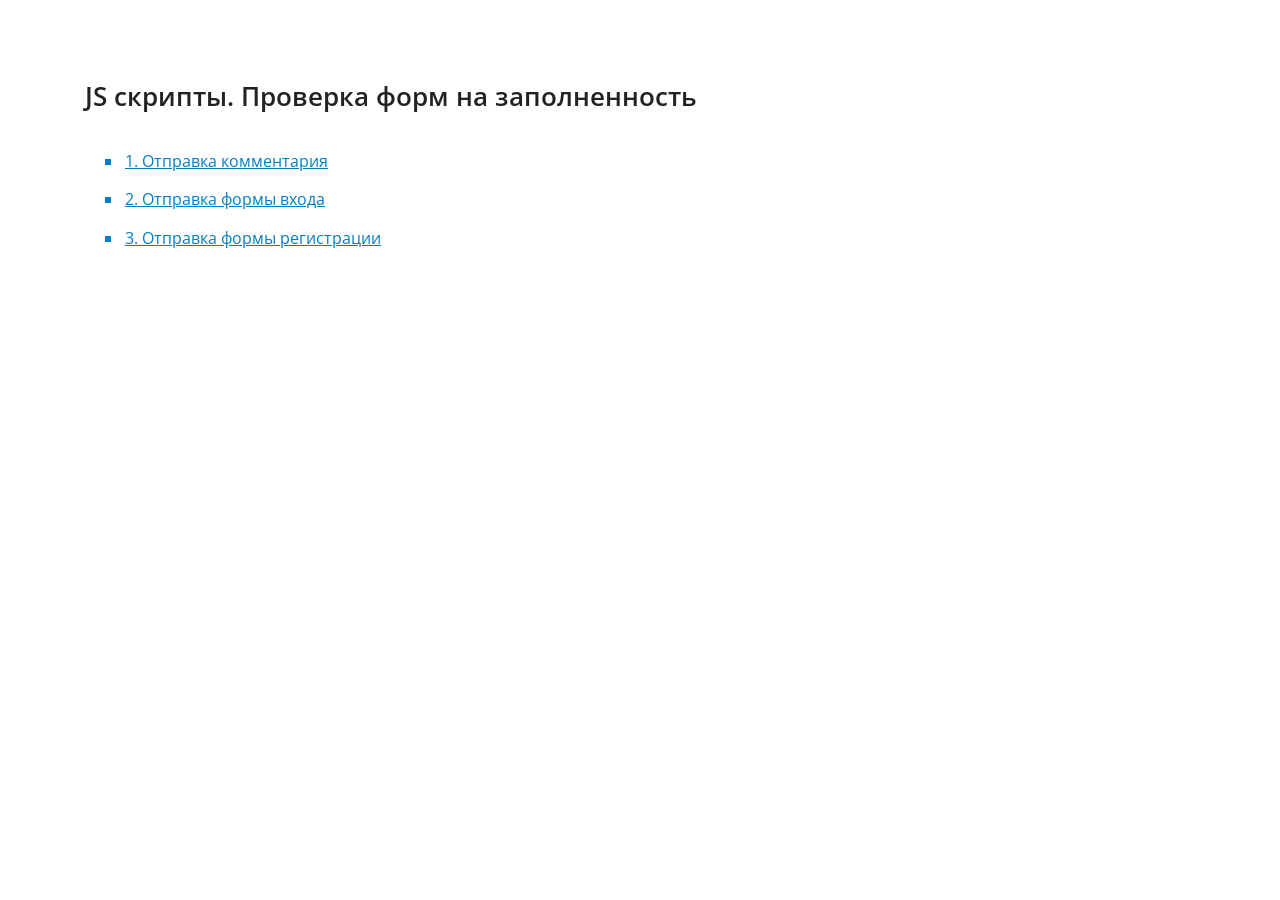
<file: index.html>
<!DOCTYPE html>
<html lang="ru">

<head>
	<meta charset="UTF-8" />
	<title>Главная страница</title>
	<link rel="stylesheet" href="libs/normalize-css/normalize.css" />
	<link rel="stylesheet" href="libs/bootstrap-4-grid/grid.min.css" />
	<link rel="stylesheet" href="css/main.css" />
	<link href="https://fonts.googleapis.com/css?family=Open+Sans:400,600,700,800&amp;subset=cyrillic-ext" rel="stylesheet">
</head>

<body class="index-page">
	<div class="container user-content section-page">
		<div class="title-2 mb-35">JS cкрипты. Проверка форм на заполненность</div>
		<ul>
			<li>
				<a href="comment.html">1. Отправка комментария</a>
			</li>
			<li>
				<a href="login.html">2. Отправка формы входа</a>
			</li>
			<li>
				<a href="registration.html">3. Отправка формы регистрации</a>
			</li>
		</ul>
	</div>

</body>
</html>
</file>
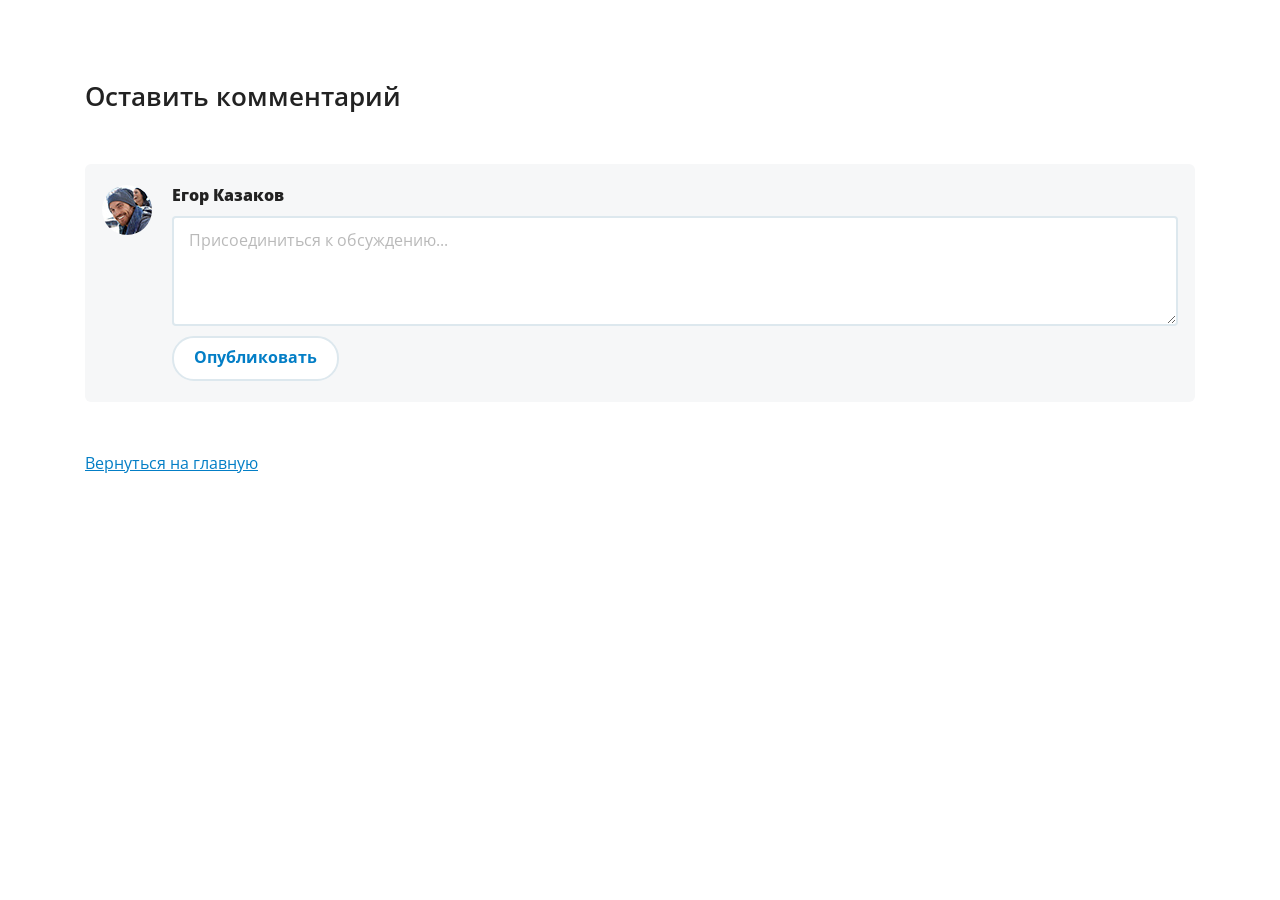
<file: comment.html>
<!DOCTYPE html>
<html lang="ru">

<head>
	<meta charset="UTF-8" />
	<title>Оставить комментарий</title>
	<link rel="stylesheet" href="libs/normalize-css/normalize.css" />
	<link rel="stylesheet" href="libs/bootstrap-4-grid/grid.min.css" />
	<link rel="stylesheet" href="css/main.css" />
	<link rel="stylesheet" href="css/custom.css" />
	<link href="https://fonts.googleapis.com/css?family=Open+Sans:400,600,700,800&amp;subset=cyrillic-ext" rel="stylesheet">
</head>

<body class="index-page">
	<div class="container user-content section-page">
		<div class="title-2 mb-50">Оставить комментарий</div>

		<form id="comment-form" action="success.html" method="post" >
			<div class="comment-add-block mb-45">
				<div class="comment-add-block__left">
					<div class="avatar avatar--small">
						<img src="img/avatars/avatar.jpg" alt="avatar" />
					</div>
				</div>
				<div class="comment-add-block__right">
					<h6 class="comment-add-block__right-title">Егор Казаков</h6>
					<div id="textError" class="notify notify--error">Комментарий не может быть пустым</div>
					<textarea class="textarea textarea--comment-add" name="add_comment" placeholder="Присоединиться к обсуждению..."></textarea>
					<button type="submit" class="button" href="#">Опубликовать</button>
				</div>
			</div>
		</form>
		
		<p>
			<a href="index.html">Вернуться на главную</a>
		</p>
	</div>

	<script src="libs/jquery/jquery.min.js"></script>
	<script src="js/check-comment.js"></script>

</body>
</html>
</file>
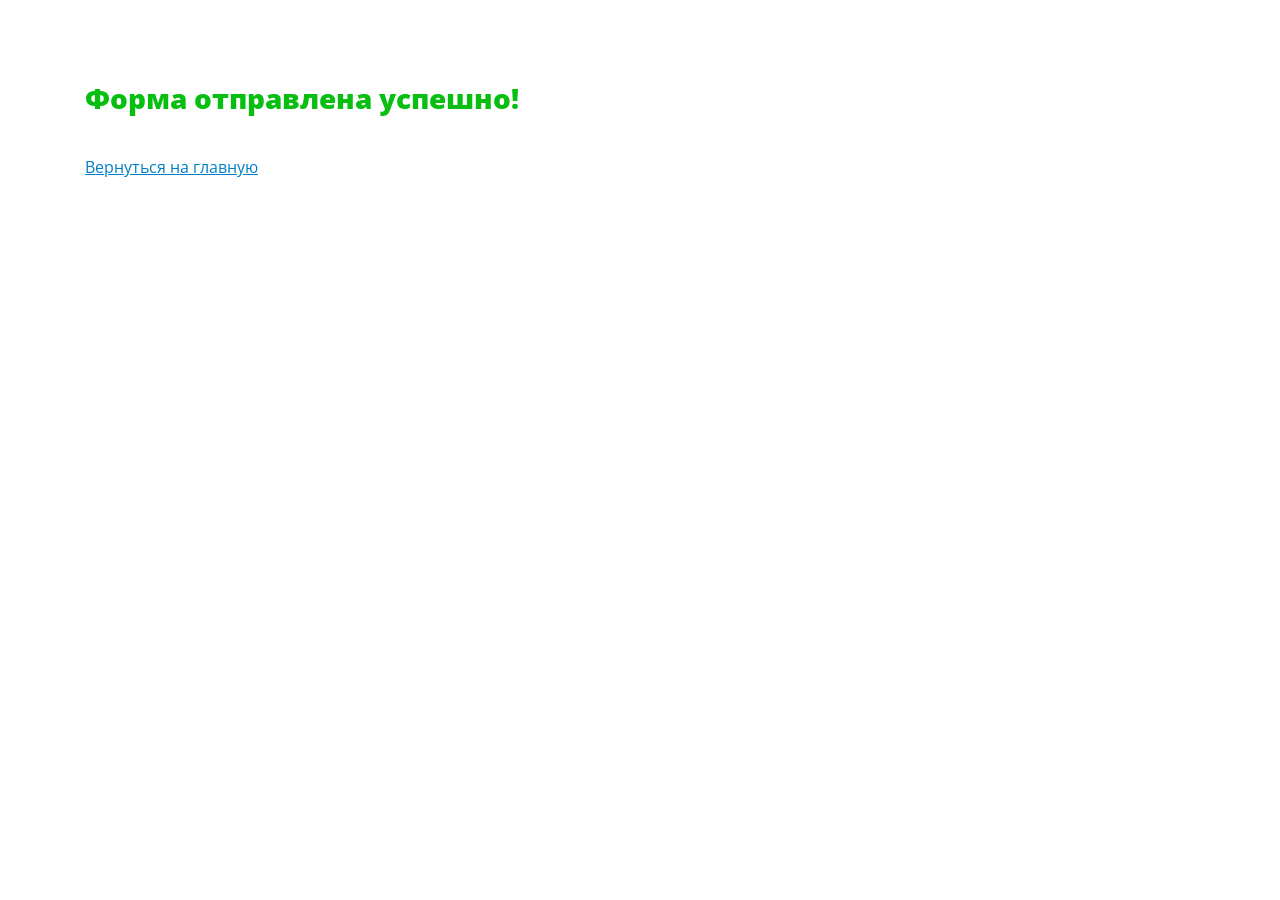
<file: success.html>
<!DOCTYPE html>
<html lang="ru">

<head>
	<meta charset="UTF-8" />
	<title>Успешно!</title>
	<link rel="stylesheet" href="libs/normalize-css/normalize.css" />
	<link rel="stylesheet" href="libs/bootstrap-4-grid/grid.min.css" />
	<link rel="stylesheet" href="css/main.css" />
	<link href="https://fonts.googleapis.com/css?family=Open+Sans:400,600,700,800&amp;subset=cyrillic-ext" rel="stylesheet">
</head>

<body class="index-page">
	<div class="container user-content section-page">
		<div class="title-1 mb-35 success">Форма отправлена успешно!</div>
		<p>
			<a href="index.html">Вернуться на главную</a>
		</p>
	</div>

</body>

</html>
</file>
<file: css/main.css>
* {
	-webkit-box-sizing: border-box;
	box-sizing: border-box;
}

html,
body {
	font-family: 'Open Sans', sans-serif;
	font-size: 16px;
	padding: 0;
	margin: 0;
	min-height: 100%;
	position: relative;
}



/* fix for top margin collapsing and vertical scroll prevent for body tag, when body height = 100% */

body::before {
	content: "";
	display: block;
	width: 1px;
	height: 0px;
	background-color: transparent;
}

input,
textarea {
	font-family: 'Open Sans', sans-serif;
	font-size: 16px;
	line-height: 1.5;
	resize: vertical;
}

h1,
h2,
h3,
h4,
h5,
h6 {
	margin: 0;
	font-weight: 400;
	line-height: 1.3;
}

img {
	display: block;
	max-width: 100%;
}

a {
	color: #037EC6;
}

code,
pre {
	background-color: #f5f5f5;
	border-radius: 6px;
	-moz-osx-font-smoothing: auto;
	-webkit-font-smoothing: auto;
	font-family: monospace;
	font-family: Consolas, Monaco, Lucida Console, monospace;
	font-size: 1rem;
}

pre {
	color: #666;
	line-height: 1.5;
	margin: 15px 0;
	overflow: auto;
	padding: 10px;
}

code {
	color: #666;
	font-weight: 400;
	padding: .3em .8em;
}

pre code {
	padding: 0;
}

blockquote {
	background: #f7f6f2;
	padding: 30px 80px;
	position: relative;
	width: 100%;
	margin: 2em auto;
	overflow: hidden;
	font-size: 18px;
	line-height: 1.5;
}

blockquote:before {
	content: '“';
	font-weight: 900;
	color: #c4c4c4;
	opacity: 0.2;
	font-size: 4em;
	line-height: 1em;
	position: absolute;
	top: 30px;
	left: 30px;
	z-index: 0;
}

blockquote p {
	margin-bottom: 0;
	font-size: 18px;
	line-height: 1.5;
	color: #2a2a2a;
	font-weight: 700;
	position: relative;
	z-index: 1;
}

.body--dashboard {
	padding-left: 330px;
	padding-right: 15px;
}

.container--left {
	margin-left: 0;
	margin-right: 0;
}

.section-ui {
	padding: 15px 0px;
}

.section-ui pre {
	margin-top: 0;
}

.section-page {
	margin-top: 80px;
	margin-bottom: 120px;
}

.hr-line {
	border-bottom: 1px solid #e9eff3;
}



/* Remove mobile support */

body {
	min-width: 1200px;
}



/* // Remove mobile support */

.container {
	width: 1140px;
	min-width: 1140px;
}



/***style for sticky-footer***/

.wrapper {
	display: -webkit-box;
	display: -ms-flexbox;
	display: flex;
	min-height: 100vh;
	-webkit-box-orient: vertical;
	-webkit-box-direction: normal;
	-ms-flex-direction: column;
	flex-direction: column;
}

.content {
	-webkit-box-flex: 1;
	-ms-flex: 1;
	flex: 1;
}

.transition {
	-webkit-transition: all 0.2s ease-in;
	-o-transition: all 0.2s ease-in;
	transition: all 0.2s ease-in;
}

.transition-shadow {
	-webkit-transition: box-shadow 0.2s ease-in;
	-o-transition: box-shadow 0.2s ease-in;
	-webkit-transition: -webkit-box-shadow 0.2s ease-in;
	transition: -webkit-box-shadow 0.2s ease-in;
	transition: box-shadow 0.2s ease-in;
	transition: box-shadow 0.2s ease-in, -webkit-box-shadow 0.2s ease-in;
}

@-webkit-keyframes pulse {
	from {
		-webkit-transform: scale3d(1, 1, 1);
		transform: scale3d(1, 1, 1);
	}
	50% {
		-webkit-transform: scale3d(1.5, 1.5, 1.5);
		transform: scale3d(1.5, 1.5, 1.5);
	}
	to {
		-webkit-transform: scale3d(1, 1, 1);
		transform: scale3d(1, 1, 1);
	}
}

@keyframes pulse {
	from {
		-webkit-transform: scale3d(1, 1, 1);
		transform: scale3d(1, 1, 1);
	}
	50% {
		-webkit-transform: scale3d(1.5, 1.5, 1.5);
		transform: scale3d(1.5, 1.5, 1.5);
	}
	to {
		-webkit-transform: scale3d(1, 1, 1);
		transform: scale3d(1, 1, 1);
	}
}

.animation-pulse {
	-webkit-animation-name: pulse;
	animation-name: pulse;
	-webkit-animation-duration: 1s;
	animation-duration: 1s;
	-webkit-animation-fill-mode: both;
	animation-fill-mode: both;
	-webkit-animation-iteration-count: infinite;
	animation-iteration-count: infinite;
}

.avatar {
	width: 205px;
	height: 205px;
	overflow: hidden;
	border-radius: 50%;
	-ms-flex-negative: 0;
	flex-shrink: 0;
}

.avatar img {
	max-width: 100%;
}

.avatar--small {
	width: 50px;
	height: 50px;
}

.badge,
a.badge {
	display: inline-block;
	border-radius: 30px;
	padding-top: 0.4em;
	padding-bottom: 0.6em;
	padding-left: 1.3em;
	padding-right: 1.3em;
	text-align: center;
	color: #fff !important;
	font-size: 13px;
	background-color: #a0cce5;
}

a.badge {
	text-decoration: none;
	-webkit-transition: all 1s;
	-o-transition: all 1s;
	transition: all 1s;
}

a.badge:hover,
a.badge:focus {
	opacity: 0.7;
	color: #037ec6 !important;
}

a.badge:active {
	opacity: 1;
}

.button {
	-webkit-transition: all 0.2s ease-in;
	-o-transition: all 0.2s ease-in;
	transition: all 0.2s ease-in;
	display: inline-block;
	line-height: 1;
	outline: none;
	border-width: 2px;
	border-color: #dde8ee;
	border-style: solid;
	border-radius: 22px;
	padding-bottom: 0.9em;
	padding-top: 0.7em;
	padding-left: 1.25em;
	padding-right: 1.25em;
	color: #037EC6;
	background-color: #FFF;
	cursor: pointer;
	text-decoration: none;
	font-weight: 700;
}

.button:hover,
.button:focus {
	border-color: #DDE8EE;
	background-color: #DDE8EE;
}

.button:active {
	border-color: #b4dff6;
	background-color: #b4dff6;
}

.button--icon-right svg {
	margin-left: 5px;
}

.button--icon-left svg {
	margin-right: 5px;
}

.button--edit {
	border-color: #FFBA00;
	color: #FFF;
	background-color: #FFBA00;
}

.button--edit:hover,
.button--edit:focus {
	border-color: #FFCF3E;
	background-color: #FFCF3E;
}

.button--edit:active {
	border-color: #F29A00;
	background-color: #F29A00;
}

.button--remove {
	border-color: #b51919;
	color: #FFF;
	background-color: #b51919;
}

.button--remove:hover,
.button--remove:focus {
	border-color: #e70c0c;
	background-color: #e70c0c;
}

.button--remove:active {
	border-color: #990101;
	background-color: #990101;
}

.button--save {
	border-color: #037ec6;
	color: #FFF;
	background-color: #037ec6;
}

.button--save:hover,
.button--save:focus {
	border-color: #0094eb;
	background-color: #0094eb;
}

.button--save:active {
	border-color: #0069a7;
	background-color: #0069a7;
}

.button--enter {
	-webkit-transition: all 0.2s ease-in;
	-o-transition: all 0.2s ease-in;
	transition: all 0.2s ease-in;
	border-color: #fff;
	color: #037ec6;
	background-color: #fff;
	-webkit-box-shadow: 0px 6px 16px 1px rgba(0, 0, 0, 0.55);
	box-shadow: 0px 6px 16px 1px rgba(0, 0, 0, 0.55);
}

.button--enter:hover,
.button--enter:focus {
	border-color: #037ec6;
	background-color: #037ec6;
	color: #fff;
}

.button--enter:active {
	border-color: #006ba9;
	background-color: #006ba9;
	color: #fff;
}

.button--profile {
	border: none;
	color: #FFF;
	background-color: rgba(34, 34, 34, 0.25);
	background: rgba(34, 34, 34, 0.25);
	padding-bottom: 0.5em;
	padding-top: 0.5em;
	height: 26px;
	font-weight: 400;
	font-size: 13px;
}

.button--profile:hover,
.button--profile:focus {
	background-color: rgba(34, 34, 34, 0.34);
}

.button--profile:active {
	background-color: rgba(34, 34, 34, 0.6);
}

.button--small {
	padding-bottom: 0.8em;
	padding-top: 0.45em;
	font-size: 14px;
}

.button--editsmall {
	padding-bottom: 0.8em;
	padding-top: 0.45em;
	font-size: 14px;
	border-color: #FFBA00;
	color: #FFF;
	background-color: #FFBA00;
	height: 2.25em;
	padding-top: 0.4em;
}

.button--editsmall:hover,
.button--editsmall:focus {
	border-color: #FFCF3E;
	background-color: #FFCF3E;
}

.button--editsmall:active {
	border-color: #F29A00;
	background-color: #F29A00;
}

.button--savesmall {
	padding-bottom: 0.8em;
	padding-top: 0.45em;
	font-size: 14px;
	border-color: #037ec6;
	color: #FFF;
	background-color: #037ec6;
	height: 2.25em;
	padding-top: 0.4em;
}

.button--savesmall:hover,
.button--savesmall:focus {
	border-color: #0094eb;
	background-color: #0094eb;
}

.button--savesmall:active {
	border-color: #0069a7;
	background-color: #0069a7;
}

.button--removesmall {
	padding-bottom: 0.8em;
	padding-top: 0.45em;
	font-size: 14px;
	border-color: #b51919;
	color: #FFF;
	background-color: #b51919;
	height: 2.25em;
	padding-top: 0.4em;
}

.button--removesmall:hover,
.button--removesmall:focus {
	border-color: #e70c0c;
	background-color: #e70c0c;
}

.button--removesmall:active {
	border-color: #990101;
	background-color: #990101;
}

.card {
	border: none;
	border-radius: 4px;
	background-color: #fff;
	-webkit-box-shadow: 0px 10px 40px 0px rgba(99, 117, 138, 0.3);
	box-shadow: 0px 10px 40px 0px rgba(99, 117, 138, 0.3);
	padding: 20px;
	display: -webkit-box;
	display: -ms-flexbox;
	display: flex;
	-webkit-box-orient: vertical;
	-webkit-box-direction: normal;
	-ms-flex-direction: column;
	flex-direction: column;
}

.card>.title-1,
.card>.title-2,
.card>.title-3,
.card>.title-4,
.card>.title-5,
.card>.title-6 {
	margin-top: 0;
}

.card__img {
	width: 100%;
	margin-bottom: 15px;
	overflow: hidden;
}

.card__title {
	font-size: 22px;
	line-height: 28px;
	font-weight: 600;
}

.card--post {
	width: 100%;
	height: 308px;
}

.card--portfolio {
	padding: 0;
	padding-bottom: 20px;
	width: 100%;
	height: 315px;
}

.card__desc {
	display: -webkit-box;
	display: -ms-flexbox;
	display: flex;
	-webkit-box-orient: vertical;
	-webkit-box-direction: normal;
	-ms-flex-direction: column;
	flex-direction: column;
	-webkit-box-pack: justify;
	-ms-flex-pack: justify;
	justify-content: space-between;
	-webkit-box-align: start;
	-ms-flex-align: start;
	align-items: flex-start;
	-webkit-box-flex: 1;
	-ms-flex: 1;
	flex: 1;
}

.card-wrapper-fixed-size {
	width: 360px;
}

.comment-register {
	background-color: #f6f7f8;
	padding: 50px 0;
	display: -webkit-box;
	display: -ms-flexbox;
	display: flex;
	-webkit-box-pack: center;
	-ms-flex-pack: center;
	justify-content: center;
	-webkit-box-align: center;
	-ms-flex-align: center;
	align-items: center;
}

.comment-register p {
	font-size: 20px;
	letter-spacing: 0.4px;
	line-height: 34px;
	color: #383737;
	margin: 0;
	text-align: center;
}

.comment-add-block {
	padding: 21px 17px;
	width: 100%;
	display: -webkit-box;
	display: -ms-flexbox;
	display: flex;
	background-color: #f6f7f8;
	-webkit-box-align: start;
	-ms-flex-align: start;
	align-items: flex-start;
	border-radius: 6px;
}

.comment-add-block__left {
	margin-right: 20px;
}

.comment-add-block__right {
	width: 100%;
}



/*********блок 2 комментария* *********/

.comments-title {
	font-size: 26px;
	font-weight: 600;
}

.comments-item {
	padding-top: 19px;
	padding-bottom: 21px;
	padding-left: 19px;
	padding-right: 19px;
	background-color: rgba(238, 240, 242, 0.5);
	display: -webkit-box;
	display: -ms-flexbox;
	display: flex;
	-webkit-box-align: center;
	-ms-flex-align: center;
	align-items: center;
	border-radius: 6px;
	margin-bottom: 12px;
}

.avatar-block {
	margin-right: 19px;
}

.comment-item__top {
	display: -webkit-box;
	display: -ms-flexbox;
	display: flex;
	-webkit-box-align: center;
	-ms-flex-align: center;
	align-items: center;
	margin-bottom: 12px;
}

.user-name {
	margin-right: 20px;
	color: #383737;
	font-weight: 700;
}

.user-name-href {
	margin-right: 20px;
	color: #037ec6;
	text-decoration: none;
}

.comment-item__date span {
	margin-right: 10px;
	color: #8e9ba2;
}

.form-group {
	line-height: 24px;
	font-size: 16px;
	margin-top: 30px;
	width: 100%;
	margin-bottom: 30px;
}

.project-links .form-group {
	margin-top: 0;
}

.label {
	font-weight: 700;
}

.input {
	height: 42px;
	width: 100%;
	display: block;
	margin-top: 10px;
	padding: 15px 10px 15px 10px;
	border: 1px solid #B1BFC7;
	border-radius: 4px;
	outline: none;
	-webkit-transition: border 0.4s ease-in-out, -webkit-box-shadow 0.4s ease-in-out;
	transition: border 0.4s ease-in-out, -webkit-box-shadow 0.4s ease-in-out;
	-o-transition: border 0.4s ease-in-out, box-shadow 0.4s ease-in-out;
	transition: border 0.4s ease-in-out, box-shadow 0.4s ease-in-out;
	transition: border 0.4s ease-in-out, box-shadow 0.4s ease-in-out, -webkit-box-shadow 0.4s ease-in-out;
}

.input:active,
.input:hover,
.input:focus {
	border: 1px solid #999999;
	-webkit-box-shadow: 0 0 0 4px rgba(226, 233, 240, 0.8);
	box-shadow: 0 0 0 4px rgba(226, 233, 240, 0.8);
}

.active-input {
	border: 1px solid #999999;
	-webkit-box-shadow: 0 0 0 4px rgba(226, 233, 240, 0.8);
	box-shadow: 0 0 0 4px rgba(226, 233, 240, 0.8);
}

.textarea {
	margin-top: 10px;
	width: 100%;
	font-size: 16px;
	line-height: 24px;
	border-radius: 4px;
	border: 1px solid #B1BFC7;
	padding: 10px 15px 30px 15px;
	display: block;
	min-height: 110px;
	outline: none;
	-webkit-transition: border 0.4s ease-in-out, -webkit-box-shadow 0.4s ease-in-out;
	transition: border 0.4s ease-in-out, -webkit-box-shadow 0.4s ease-in-out;
	-o-transition: border 0.4s ease-in-out, box-shadow 0.4s ease-in-out;
	transition: border 0.4s ease-in-out, box-shadow 0.4s ease-in-out;
	transition: border 0.4s ease-in-out, box-shadow 0.4s ease-in-out, -webkit-box-shadow 0.4s ease-in-out;
}

.textarea:active,
.textarea:hover,
.textarea:focus {
	border: 1px solid #999999;
	-webkit-box-shadow: 0 0 0 4px rgba(226, 233, 240, 0.8);
	box-shadow: 0 0 0 4px rgba(226, 233, 240, 0.8);
}

.textarea.textarea--comment-add {
	border: 2px solid #dde8ee;
	margin-bottom: 10px;
}

.textarea.textarea--comment-add::-webkit-input-placeholder {
	opacity: .5;
}

.textarea.textarea--comment-add:-ms-input-placeholder {
	opacity: .5;
}

.textarea.textarea--comment-add::-ms-input-placeholder {
	opacity: .5;
}

.textarea.textarea--comment-add::placeholder {
	opacity: .5;
}

.textarea.textarea--comment-add:active,
.textarea.textarea--comment-add:hover,
.textarea.textarea--comment-add:focus {
	border: 2px solid #bbd1dd !important;
	-webkit-box-shadow: none!important;
	box-shadow: none!important;
}

.form-checkbox {
	display: inline-block;
	margin-right: 5px;
}

.label-checkbox {
	display: block;
	position: relative;
	padding-left: 30px;
	font-size: 16px;
	cursor: pointer;
}

.label-checkbox input {
	position: absolute;
	opacity: 0;
}

.label-checkbox input:checked~.checkmark:after {
	display: block;
}

.checkmark {
	position: absolute;
	top: 0;
	left: 0;
	height: 20px;
	width: 20px;
	background-color: #1e6791;
	border-radius: 4px;
}

.checkmark:after {
	content: " ";
	position: absolute;
	display: none;
}

.label-checkbox .checkmark:after {
	left: 5px;
	top: 3px;
	content: '\2714';
	color: #fff;
	font-size: 13px;
	font-weight: 700;
}

.inputfile {
	width: 0.1px;
	height: 0.1px;
	opacity: 0;
	overflow: hidden;
	position: absolute;
	z-index: -1;
	outline: 0;
	outline-offset: 0;
}

.inputfile+label {
	display: inline-block;
	background-color: #B1BFC7;
	color: #fff;
	border-style: solid;
	border-radius: 4px;
	border: #B1BFC7;
	padding: 15px 12px;
	font-size: 1rem;
	text-align: center;
}

.inputfile:focus+label,
.inputfile+label:hover {
	background-color: #1e6791;
}

.inputfile+label {
	cursor: pointer;
	width: 160px;
}

.inputfile+label+span {
	color: #8e9ba2;
	vertical-align: top;
	padding: 13px 0 0 10px;
	display: inline-block;
}

.formInput-image {
	position: relative;
	display: inline-block;
}

.formInput-image__delete-button {
	position: absolute;
	bottom: 10px;
	left: 150px;
}



/* Левая панель в документации */

.left-panel {
	background-color: #094071;
	width: 300px;
	height: 100%;
	left: 0;
	top: 0;
	bottom: 0;
	color: #fff;
	position: fixed;
	z-index: 1;
}

.left-panel__section {
	padding: 15px;
	border-bottom: 1px solid rgba(138, 188, 232, 0.2);
}

.left-panel__section:last-child {
	border-bottom: none;
}

.left-panel-nav {
	display: -webkit-box;
	display: -ms-flexbox;
	display: flex;
	-webkit-box-orient: vertical;
	-webkit-box-direction: normal;
	-ms-flex-direction: column;
	flex-direction: column;
	-webkit-box-align: start;
	-ms-flex-align: start;
	align-items: flex-start;
}

.left-panel-nav__link {
	-webkit-transition: all 0.2s ease-in;
	-o-transition: all 0.2s ease-in;
	transition: all 0.2s ease-in;
	display: inline-block;
	margin-bottom: 15px;
	color: #ceedff;
	font-size: 90%;
	text-decoration: none;
	border-bottom: 1px solid rgba(138, 188, 232, 0.5);
	padding: 5px 0;
}

.left-panel-nav__link:hover {
	color: #fff;
}

.pagination {
	margin-top: 35px;
	margin-bottom: 35px;
	display: -webkit-box;
	display: -ms-flexbox;
	display: flex;
	-webkit-box-pack: center;
	-ms-flex-pack: center;
	justify-content: center;
	-webkit-box-align: baseline;
	-ms-flex-align: baseline;
	align-items: baseline;
}

.pagination__item {
	background: none repeat scroll 0 0 #eee;
	color: #222;
	height: 42px;
	line-height: 1;
	text-decoration: none;
	padding: 13px 18px 6px;
	border-radius: 6px;
	margin: 0 10px;
}

.pagination__item:hover {
	background-color: #3866c5;
	color: #FFF;
}

.pagination__item:active {
	background-color: #0060cf;
	color: #FFF;
}

.title-1,
.title-2,
.title-3,
.title-4,
.title-5,
.title-6,
.title {
	line-height: 1.3;
	margin: 1.0em 0 1.0em;
}

.title-1 {
	font-size: 28px;
	font-weight: 900;
}

.title-2 {
	font-size: 26px;
	font-weight: 600;
}

.title-3 {
	font-size: 24px;
	font-weight: 900;
}

.title-4 {
	font-size: 20px;
	font-weight: 900;
}

.title-5 {
	font-size: 18px;
	font-weight: 900;
}

.title-6 {
	font-size: 16px;
	font-weight: 900;
}

.title {
	font-size: 32px;
}

.title-medium {
	font-size: 20px;
}

.title-section {
	font-size: 26px;
	font-weight: 600;
	color: #383737;
}

a.title-1,
a.title-2,
a.title-3,
a.title-4,
a.title-5,
a.title-6,
a.title,
.title-1 a,
.title-2 a,
.title-3 a,
.title-4 a,
.title-5 a,
.title-6 a,
.title a {
	color: #000;
	text-decoration: underline;
}

.user-content {
	color: #222222;
}

.user-content h1 {
	font-size: 28px;
	font-weight: 900;
	margin: 1em 0 1em;
	color: #222222;
}

.user-content h2 {
	font-size: 26px;
	font-weight: 600;
	margin: 1em 0 1em;
	color: #383737;
}

.user-content h3 {
	font-size: 24px;
	font-weight: 900;
	margin: 1em 0 1em;
	color: #222222;
}

.user-content h4 {
	font-size: 20px;
	font-weight: 900;
	margin: 1em 0 1em;
	color: #222222;
}

.user-content h5 {
	font-size: 18px;
	font-weight: 900;
	margin: 1em 0 1em;
	color: #222222;
}

.user-content h6 {
	font-size: 16px;
	font-weight: 900;
	margin: 1em 0 1em;
}

.user-content p {
	color: #383737;
	line-height: 2em;
	margin-bottom: 0.9em;
}

.user-content p a {
	color: #037ec6;
}

.user-content hr {
	border: none;
	border-bottom: 1px solid #CDE2E8;
	margin: 30px 0;
}

.user-content ul {
	list-style-type: none;
	line-height: 1.5em;
}

.user-content li {
	position: relative;
	margin-bottom: 0.9em;
}

.user-content li:before {
	content: "";
	display: block;
	position: absolute;
	left: -20px;
	top: 10px;
	width: 6px;
	height: 6px;
	background-color: #037ec6;
}

.user-content>h1,
.user-content>h2,
.user-content>h3,
.user-content>h4,
.user-content>h5,
.user-content>h6,
.user-content>.title-1,
.user-content>.title-2,
.user-content>.title-3,
.user-content>.title-4,
.user-content>.title-5,
.user-content>.title-6,
.user-content>.title {
	margin-top: 0;
}

.user-content h6.comment-add-block__right-title {
	margin-top: 0;
	margin-bottom: 10px;
}

.user-message {
	border-radius: 6px;
	background-color: rgba(238, 240, 242, 0.5);
	padding: 1.2em;
	padding-bottom: 1.7em;
}

.user-message__header {
	margin: .7em 0;
	display: -webkit-box;
	display: -ms-flexbox;
	display: flex;
	-webkit-box-align: center;
	-ms-flex-align: center;
	align-items: center;
}

.user-message__date {
	font-family: "Open Sans";
	font-size: 16px;
	opacity: 0.5;
	line-height: 24px;
}

.user-message__top {
	display: -webkit-box;
	display: -ms-flexbox;
	display: flex;
	-webkit-box-align: center;
	-ms-flex-align: center;
	align-items: center;
	-webkit-box-pack: justify;
	-ms-flex-pack: justify;
	justify-content: space-between;
}

.user-message__name {
	margin-right: 1em;
	font-size: 20px;
	font-weight: 700;
	line-height: 24px;
}

.user-message__text {
	color: #000000;
	line-height: 1.5em;
}

.user-message__bottom {
	display: -webkit-box;
	display: -ms-flexbox;
	display: flex;
	-webkit-box-align: center;
	-ms-flex-align: center;
	align-items: center;
}

.user-message__attachments {
	margin-right: 1.5em;
	font-weight: 700;
}

.user-message__link {
	text-decoration: none;
}

.user-description__title {
	color: #c4c4cb;
	font-size: 14px;
	font-weight: 600;
	margin-bottom: 5px;
}

.profile-title {
	color: #383737;
}

.page-spinner {
	margin: 100px auto 0;
	width: 200px;
	text-align: center;
}

.page-spinner>div {
	width: 18px;
	height: 18px;
	background-color: #3696E8;
	border-radius: 100%;
	display: inline-block;
	margin-left: 5px;
	margin-right: 5px;
	-webkit-animation: sk-bouncedelay 1.4s infinite ease-in-out both;
	animation: sk-bouncedelay 1.4s infinite ease-in-out both;
}

.page-spinner .bounce1 {
	-webkit-animation-delay: -0.32s;
	animation-delay: -0.32s;
}

.page-spinner .bounce2 {
	-webkit-animation-delay: -0.16s;
	animation-delay: -0.16s;
}

.page-spinner__text {
	display: block;
	line-height: 2;
	padding-top: 15px;
	padding-bottom: 15px;
	font-size: 14px;
}

@-webkit-keyframes sk-bouncedelay {
	0%,
	80%,
	100% {
		-webkit-transform: scale(0);
		transform: scale(0);
	}
	40% {
		-webkit-transform: scale(1);
		transform: scale(1);
	}
}

@keyframes sk-bouncedelay {
	0%,
	80%,
	100% {
		-webkit-transform: scale(0);
		transform: scale(0);
	}
	40% {
		-webkit-transform: scale(1);
		transform: scale(1);
	}
}

fieldset {
	border: none;
	background-color: #ffffff;
	display: block;
	padding: 15px;
	margin-bottom: 30px;
}

.form__label-radio {
	cursor: pointer;
	display: -webkit-box;
	display: -ms-flexbox;
	display: flex;
	vertical-align: middle;
	margin-bottom: 15px;
	-webkit-box-align: center;
	-ms-flex-align: center;
	align-items: center;
}

.form__label-radio:last-child {
	margin-bottom: 0;
}

.form__radio {
	display: inline-block;
	-webkit-box-sizing: border-box;
	box-sizing: border-box;
	width: 17px;
	height: 17px;
	border: 0.0625rem solid #cccccc;
	outline: none;
	border-radius: 50%;
	background: #ffffff;
	-webkit-transition: 0.5s;
	-o-transition: 0.5s;
	transition: 0.5s;
	vertical-align: top;
	margin-right: 10px;
}

.form__input-radio:checked+.form__radio {
	background: #1e6791;
	border: 4px solid #ffffff;
	-webkit-box-shadow: 0 0 0px 3px #cae2f8;
	box-shadow: 0 0 0px 3px #cae2f8;
}

.form__input-radio {
	display: none;
}

.notify {
	font-family: 'Open sans';
	font-size: 16px;
	line-height: 36px;
	font-weight: normal;
	color: #38505e;
	border-radius: 4px;
	padding: 5px 15px;
	background-color: #e0e9ee;
}

.notify p {
	line-height: 24px;
}

.notify a {
	color: #38505e;
}

.notify--success {
	background-image: -webkit-linear-gradient(90deg, #08711c 0%, #2cb951 100%);
	background-image: -ms-linear-gradient(90deg, #08711c 0%, #2cb951 100%);
	color: #fff;
}

.notify--update {
	background-image: -webkit-linear-gradient(90deg, #3d7aa0 0%, #8abbda 100%);
	background-image: -ms-linear-gradient(90deg, #3d7aa0 0%, #8abbda 100%);
	color: #fff;
}

.notify--error {
	background-image: -webkit-linear-gradient(90deg, #971515 0%, #c93232 100%);
	background-image: -ms-linear-gradient(90deg, #971515 0%, #c93232 100%);
	color: #fff;
}

.no-radius-top {
	border-radius: 0 0 4px 4px;
}

.no-radius-bottom {
	border-radius: 4px 4px 0 0;
}

.indicators-section {
	padding: 60px;
}

.indicators-row {
	margin-bottom: 40px;
}

.svg-box {
	border: 1px solid #222;
	width: 115px;
	height: 115px;
}

.circle-1 {
	fill: transparent;
	stroke-width: 10px;
	stroke: #222222;
}

.circle-2 {
	fill: transparent;
	stroke-width: 10px;
	stroke-dasharray: 314.16px;
	-webkit-transform: rotate(-90deg);
	-ms-transform: rotate(-90deg);
	transform: rotate(-90deg);
	-webkit-transform-origin: center center;
	-ms-transform-origin: center center;
	transform-origin: center center;
}

.indicator {
	position: relative;
	display: inline-block;
	margin-left: 40px;
}

.indicator__value {
	position: absolute;
	top: 50%;
	left: 50%;
	-webkit-transform: translate(-48%, -50%);
	-ms-transform: translate(-48%, -50%);
	transform: translate(-48%, -50%);
	font-weight: 900;
	font-size: 16px;
}

.post {
	margin-bottom: 2.5em;
	max-width: 950px;
}

.post-info {
	font-size: 14px;
	display: -webkit-box;
	display: -ms-flexbox;
	display: flex;
	margin-bottom: 2em;
}

.post-info__author,
.post-info__topic,
.post-info__date {
	margin-right: 1em;
}

.post-info__date {
	color: #b4bbc2;
}

.post-info__link {
	text-decoration: none;
}

.post-img {
	margin-bottom: 2rem;
}

.post-img img {
	max-width: 100%;
}

.post-text {
	padding-right: 1em;
}

.post-row-top {
	display: -webkit-box;
	display: -ms-flexbox;
	display: flex;
	-webkit-box-pack: justify;
	-ms-flex-pack: justify;
	justify-content: space-between;
}

.post-buttons-navigation {
	display: -webkit-box;
	display: -ms-flexbox;
	display: flex;
}

.button-blog-next {
	margin-left: auto;
}

.footer-bottom .footer {
	margin-top: auto;
}

.footer {
	min-height: 300px;
	background-color: #252525;
	color: #ffffff;
	width: 100%;
}

.footer a {
	-webkit-transition: all 0.2s ease-in;
	-o-transition: all 0.2s ease-in;
	transition: all 0.2s ease-in;
	text-decoration: none;
	color: #ffffff;
}

.footer a:hover,
.footer a:focus {
	color: #ffe400;
	text-decoration: none;
}

.footer a:active {
	color: #ffe400;
	outline-style: none;
}

.footer .fa-heart>path {
	fill: #d10946;
}

.footer .footer-nav {
	border-bottom: none;
	line-height: 28px;
}

.footer .footer-nav ul {
	margin: 0px;
	padding: 0px;
	list-style-type: none;
}

.footer .footer-nav ul li {
	margin: 0px;
	padding: 0px;
}

.footer .footer-nav ul a {
	display: inline-block;
	margin-bottom: 5px;
}

.footer .footer__icons {
	font-size: 32px;
}

.footer .footer__icons a:not(:last-child) {
	margin-right: 35px;
}

.footer .footer__copyright {
	line-height: 24px;
}

.footer .footer__copyright .fa-heart {
	margin-left: 7px;
	margin-right: 7px;
}

.footer .footer__copyright span {
	-webkit-transition: all 0.2s ease-in;
	-o-transition: all 0.2s ease-in;
	transition: all 0.2s ease-in;
	font-weight: bold;
}

.footer .footer__copyright p {
	margin-top: 0px;
	margin-bottom: 10px;
	line-height: 1.5;
}

.header-admin {
	position: relative;
	width: 100%;
	background-color: #fff;
	padding-top: 16px;
	padding-bottom: 15px;
	padding-right: 45px;
	padding-left: 16px;
	display: -webkit-box;
	display: -ms-flexbox;
	display: flex;
	-webkit-box-align: center;
	-ms-flex-align: center;
	align-items: center;
	-webkit-box-pack: start;
	-ms-flex-pack: start;
	justify-content: flex-start;
}

.user-info {
	display: -webkit-box;
	display: -ms-flexbox;
	display: flex;
	-webkit-box-align: center;
	-ms-flex-align: center;
	align-items: center;
	margin-right: 65px;
}

.user-info p {
	margin: 0;
	padding: 0;
	color: #222222;
}

ul.admin-nav {
	margin: 0;
	padding: 0;
	list-style-type: none;
	display: -webkit-box;
	display: -ms-flexbox;
	display: flex;
	-ms-flex-item-align: center;
	align-self: center;
	-webkit-box-pack: start;
	-ms-flex-pack: start;
	justify-content: flex-start;
}

a.admin-nav__link {
	display: block;
	text-decoration: none;
	padding: 5px;
	margin-right: 25px;
	color: #383737;
	-webkit-transition: color, 1s;
	-o-transition: color, 1s;
	transition: color, 1s;
}

a.admin-nav__link:hover {
	color: #037ec6;
}

ul.admin-nav--right {
	-webkit-box-flex: 1;
	-ms-flex-positive: 1;
	flex-grow: 1;
}

ul.admin-nav--right li {
	margin-left: auto;
}

ul.admin-nav--right a.admin-nav__link {
	margin-right: 0;
}

.header {
	background: url('../img/bg/header-bg-1.jpg');
	background-repeat: no-repeat;
	background-position: center;
	background-size: cover;
	height: 200px;
}

.header-container {
	background-color: rgba(0, 88, 139, 0.8);
	height: 100%;
	display: -webkit-box;
	display: -ms-flexbox;
	display: flex;
	-webkit-box-orient: vertical;
	-webkit-box-direction: normal;
	-ms-flex-direction: column;
	flex-direction: column;
	padding-right: 50px;
	padding-left: 50px;
	padding-top: 40px;
	color: #fff;
	background-size: cover;
}

.header-admin__container {
	width: 100%;
	background-color: rgba(0, 88, 139, 0.7);
	height: 100%;
	display: -webkit-box;
	display: -ms-flexbox;
	display: flex;
	-webkit-box-orient: vertical;
	-webkit-box-direction: normal;
	-ms-flex-direction: column;
	flex-direction: column;
	padding-right: 50px;
	padding-left: 50px;
	padding-top: 40px;
	color: #fff;
	background-size: cover;
}

.header-top {
	display: -webkit-box;
	display: -ms-flexbox;
	display: flex;
	-webkit-box-orient: horizontal;
	-webkit-box-direction: normal;
	-ms-flex-direction: row;
	flex-direction: row;
	margin-bottom: 30px;
}

.logo {
	display: -webkit-box;
	display: -ms-flexbox;
	display: flex;
	-webkit-box-orient: horizontal;
	-webkit-box-direction: normal;
	-ms-flex-direction: row;
	flex-direction: row;
	font-size: 32px;
	font-weight: 900;
}

.logo-icon {
	margin-right: 20px;
	text-decoration: none;
}

.header-logo__title {
	color: #fff;
	text-decoration: none;
}

.header-logo__sub {
	margin-top: 15px;
	font-size: 16px;
	color: #fff;
	opacity: 0.6;
	font-weight: normal;
	display: block;
	text-decoration: none;
}

.header-registration {
	margin-left: auto;
}

.header-registration__link {
	color: #fefefe;
	font-size: 16px;
	text-decoration: none;
	border-bottom: 1px solid #cbdde7;
	-webkit-transition: border-bottom 0.4s ease-out;
	-o-transition: border-bottom 0.4s ease-out;
	transition: border-bottom 0.4s ease-out;
	margin-left: 30px;
}

.header-registration__link:hover,
.header-registration__link:active,
.header-registration__link:focus {
	border-bottom: 1px solid rgba(205, 222, 232, 0);
}

.header-right__col {
	margin-left: auto;
	color: #fff;
	display: -webkit-box;
	display: -ms-flexbox;
	display: flex;
	-webkit-box-orient: horizontal;
	-webkit-box-direction: normal;
	-ms-flex-direction: row;
	flex-direction: row;
}

.header-nav {
	display: block;
	margin: 0;
	padding: 0;
	list-style-type: none;
}

.header-nav ul {
	margin: 0;
	padding: 0;
}

.header-nav li {
	display: inline-block;
}

.header-nav__link {
	display: block;
	color: #fff;
	font-size: 18px;
	font-weight: 600;
	margin-left: 50px;
	-webkit-text-decoration: #669bb9;
	text-decoration: #669bb9;
	border-bottom: 1px solid #cddee8;
	-webkit-transition: border-bottom 0.4s ease-out;
	-o-transition: border-bottom 0.4s ease-out;
	transition: border-bottom 0.4s ease-out;
}

.header-nav__link:hover,
.header-nav__link:active,
.header-nav__link:focus {
	border-bottom: 1px solid rgba(205, 222, 232, 0);
}

.header-nav__active {
	border-bottom: 1px solid transparent;
	-webkit-transition: border-bottom 0.4s;
	-o-transition: border-bottom 0.4s;
	transition: border-bottom 0.4s;
}

.header-nav__active:hover,
.header-nav__active:active,
.header-nav__active:focus {
	border-bottom: 1px solid #cddee8;
}

.header-user {
	display: -webkit-box;
	display: -ms-flexbox;
	display: flex;
	-webkit-box-orient: vertical;
	-webkit-box-direction: normal;
	-ms-flex-direction: column;
	flex-direction: column;
	margin-left: 15px;
}

.header-user__name {
	padding: 0;
	margin: 0;
	font-size: 16px;
	font-weight: 900;
	letter-spacing: 0.4px;
	margin-bottom: 5px;
}

.header-user span {
	font-size: 13px;
	color: #fff;
	opacity: 0.5;
	margin-bottom: 10px;
}

.header-user__but .button {
	background-color: #235a79;
	font-size: 13px;
	margin-right: 13px;
	font-weight: 200;
	border-color: #235a79;
	-webkit-box-pack: center;
	-ms-flex-pack: center;
	justify-content: center;
	padding-right: 13px;
	padding-left: 13px;
}

.header-user__but .button:hover,
.header-user__but .button:active,
.header-user__but .button:focus {
	opacity: 0.25;
}

.header-user__but .button:last-child {
	margin-right: 0px;
}

.my-portfolio {
	background-color: #fff;
	background-image: url("../img/bg/my-portfolio.jpg");
	background-size: cover;
	background-position: top center;
	background-repeat: no-repeat;
}

.my-portfolio__gradient {
	height: 100%;
	width: 100%;
	background: -webkit-gradient(linear, left top, left bottom, color-stop(30%, rgba(255, 255, 255, 0)), to(#ffffff));
	background: -webkit-linear-gradient(top, rgba(255, 255, 255, 0) 30%, #ffffff 100%);
	background: -o-linear-gradient(top, rgba(255, 255, 255, 0) 30%, #ffffff 100%);
	background: linear-gradient(to bottom, rgba(255, 255, 255, 0) 30%, #ffffff 100%);
}

.my-portfolio__logo a {
	color: #000;
	opacity: 1;
}

.portfolio-post__col {
	display: -webkit-box;
	display: -ms-flexbox;
	display: flex;
	-webkit-box-orient: vertical;
	-webkit-box-direction: normal;
	-ms-flex-direction: column;
	flex-direction: column;
}

.my-portfolio__row {
	-webkit-box-orient: horizontal;
	-webkit-box-direction: normal;
	-ms-flex-direction: row;
	flex-direction: row;
	display: -webkit-box;
	display: -ms-flexbox;
	display: flex;
}

.my-portfolio__row .button {
	margin-left: auto;
}

.my-portfolio__row p {
	line-height: 24px;
}

.my-portfolio__row h1 {
	margin: 0;
	padding: 0;
	font-size: 36px;
}

.post-info__subtitle .post-info__date {
	color: #222222;
}

.my-portfolio__description {
	margin-bottom: 120px;
}

.my-portfolio__nav ul {
	list-style-type: disc;
	padding: 0;
	margin: 0;
}

.my-portfolio__nav ul .my-portfolio__item {
	margin-bottom: 10px;
	margin-left: 20px;
}

.my-portfolio__nav ul .my-portfolio__item:before {
	display: none;
}

.my-portfolio__buttons-nav {
	display: -webkit-box;
	display: -ms-flexbox;
	display: flex;
	-webkit-box-pack: justify;
	-ms-flex-pack: justify;
	justify-content: space-between;
}

.about-me__description-wrapper .avatar {
	margin: 0 auto;
}

.about-me__description-wrapper .about-me__title-container {
	display: -webkit-box;
	display: -ms-flexbox;
	display: flex;
}

.about-me__description-wrapper .about-me__title-container .about-me__title-container-item {
	color: #037ec6;
	margin: 0;
}

.about-me__description-wrapper .about-me__description p {
	line-height: 24px;
	margin-top: 0px;
	margin-bottom: 10px;
}

.about-me__tech-wrapper .about-me__tech-title-container {
	display: -webkit-box;
	display: -ms-flexbox;
	display: flex;
}

.about-me__tech-wrapper .about-me__tech-title-container .about-me__tech-title-container-block .title-3 {
	margin: 0;
}

.about-me__tech-wrapper .about-me__tech-title-container .about-me__tech-title-container-block p.about-me__tech-title-container-item {
	color: #FFF;
	margin-top: 0px;
}

.about-me__tech-wrapper .indicators-section.dark {
	padding: 0px;
}

.about-me__tech-wrapper .indicators-section.dark .indicators-row .indicator:first-child {
	margin-left: 0;
}

.about-me__jobs-list-wrapper .about-me__jobs-container {
	display: -webkit-box;
	display: -ms-flexbox;
	display: flex;
}

.about-me__jobs-list-wrapper .about-me__jobs-container .title-1.about-me__jobs-container-item {
	margin: 0;
}

.about-me__jobs-list-wrapper .about-me__definition-list {
	margin: 0;
	padding: 0;
	list-style-type: none;
}

.about-me__jobs-list-wrapper .about-me__definition-list .about-me__definition-list__item {
	margin: 0;
}

.about-me__jobs-list-wrapper .about-me__definition-list .about-me__definition-list__item:before {
	content: none;
}

.about-me__jobs-list-wrapper .about-me__definition-list .about-me__definition-list__item .about-me__definition-list__def {
	color: #a3a3a3;
}

.about-me__jobs-list-wrapper .about-me__definition-list .about-me__definition-list__item .title-4.about-me__definition-list__title {
	margin: 5px 0px;
}

.about-me__jobs-list-wrapper .about-me__definition-list .about-me__definition-list__item .about-me__definition-list__description p {
	line-height: 24px;
}

p.edit-tech-text {
	margin: 0;
	padding: 0;
}

.edit-tech-input {
	width: 100px;
	padding: 10px;
	display: inline-block;
}

.edit-tech-label {
	padding-left: 5px;
}

.aboutme-job-block .user-message__text p {
	line-height: 1.5;
}

.add-job-block {
	padding: 1.3em;
	background-color: rgba(238, 240, 242, 0.5);
}

.add-job-block .form-group {
	width: 100%;
	margin: 0;
	margin-bottom: 20px;
}

.add-job-block .button.button--save {
	padding-left: 2em;
	padding-right: 2em;
}

h6.contacts__item-name {
	padding: 0;
	margin: 0;
}

.contacts__item-social a {
	display: block;
	font-weight: 700;
	margin-bottom: 12px;
}

.contacts__item-social a:last-child {
	margin-bottom: 0;
}

.form-contacts .form-group {
	margin-bottom: 0;
	margin-top: 0;
}

.form-contacts__file-upload {
	margin-top: 20px;
}

.form-contacts__file-upload .label-input-file {
	width: 150px;
	height: 44px;
	line-height: 44px;
	text-align: center;
	border-radius: 50px;
	padding: 0px;
}

.form-contacts__file-upload .button--save {
	width: 150px;
	height: 44px;
	text-align: center;
	padding: 0px;
	margin-top: 20px;
}

.file-upload__title.title-6 {
	margin: 0;
	margin-bottom: 5px;
}

.file-upload__comment {
	margin-bottom: 12px;
}

.map {
	width: 100%;
	height: 500px;
}

.login-page {
	background-image: url('../img/bg/background.jpg');
	background-repeat: no-repeat;
	background-position: center;
	background-size: cover;
	display: -webkit-box;
	display: -ms-flexbox;
	display: flex;
	min-height: 100vh;
	-webkit-box-orient: vertical;
	-webkit-box-direction: normal;
	-ms-flex-direction: column;
	flex-direction: column;
}

.logo {
	color: #fff;
}

.checkbox-color {
	color: #fff;
}

.form-checkbox-and-link {
	width: 100%;
}

.login-heading {
	color: #fff;
	font-size: 28px;
	font-weight: 900;
	padding-top: 42px;
	padding-bottom: 35px;
}

.login-form__background--registration {
	border-radius: 7px;
	background-color: rgba(18, 45, 61, 0.47);
	-webkit-box-shadow: 0px 10px 40px 0px rgba(99, 117, 138, 0.6);
	box-shadow: 0px 10px 40px 0px rgba(99, 117, 138, 0.6);
}

.login-form__background {
	border-radius: 7px;
	background-color: rgba(18, 45, 61, 0.47);
	-webkit-box-shadow: 0px 10px 40px 0px rgba(99, 117, 138, 0.6);
	box-shadow: 0px 10px 40px 0px rgba(99, 117, 138, 0.6);
}

.login-form {
	width: 360px;
	border: none;
	padding-right: 25px;
	padding-left: 25px;
}

.login-form fieldset {
	border: none;
}

.input-form-registration {
	height: 42px;
	width: 100%;
	padding: 10px;
	border: 1px solid #B1BFC7;
	border-radius: 4px;
	-webkit-transition: border 0.4s ease-in-out, -webkit-box-shadow 0.4s ease-in-out;
	transition: border 0.4s ease-in-out, -webkit-box-shadow 0.4s ease-in-out;
	-o-transition: border 0.4s ease-in-out, box-shadow 0.4s ease-in-out;
	transition: border 0.4s ease-in-out, box-shadow 0.4s ease-in-out;
	transition: border 0.4s ease-in-out, box-shadow 0.4s ease-in-out, -webkit-box-shadow 0.4s ease-in-out;
	margin-top: 20px;
}

.input-form-registration:active,
.input-form-registration:hover,
.input-form-registration:focus {
	border: 1px solid #999999;
	-webkit-box-shadow: 0 0 0 4px rgba(226, 233, 240, 0.8);
	box-shadow: 0 0 0 4px rgba(226, 233, 240, 0.8);
}

.login-page-conteiner {
	display: -webkit-box;
	display: -ms-flexbox;
	display: flex;
	-webkit-box-pack: center;
	-ms-flex-pack: center;
	justify-content: center;
	-webkit-box-align: center;
	-ms-flex-align: center;
	align-items: center;
	-webkit-box-flex: 1;
	-ms-flex: 1;
	flex: 1;
}

.login-page-footer {
	color: #fff;
	padding-bottom: 15px;
}

.login-page-footer a {
	-webkit-transition: all 0.2s ease-in;
	-o-transition: all 0.2s ease-in;
	transition: all 0.2s ease-in;
	text-decoration: none;
	color: #ffffff;
	font-weight: 700;
}

.login-page-footer a:hover,
.login-page-footer a:focus {
	color: #ffe400;
	text-decoration: none;
}

.login-page-footer a:active {
	color: #ffe400;
	outline: none;
}

.login-page-footer .fa-heart>path {
	fill: #d10946;
}

.login-page-footer .fa-heart {
	margin-left: 7px;
	margin-right: 7px;
}

.contacts-edit-block .form-group {
	margin-top: 0px;
	width: 100%;
}

.contacts-edit-btn {
	display: -webkit-box;
	display: -ms-flexbox;
	display: flex;
	-webkit-box-align: end;
	-ms-flex-align: end;
	align-items: flex-end;
}

.contacts-edit .button.button--save {
	padding-left: 1.75em;
	padding-right: 1.75em;
}

.contacts-edit .button {
	padding-left: 1.8em;
	padding-right: 1.8em;
}

.button--removesmall {
	border-color: #b51919;
	color: #FFF;
	background-color: #b51919;
}

.button--removesmall:hover,
.button--removesmall:focus {
	border-color: #e70c0c;
	background-color: #e70c0c;
}

.button--removesmall:active {
	border-color: #990101;
	background-color: #990101;
}

.feedback-page .user-message__text p {
	line-height: 1.5em;
}

.feedback-page .user-message {
	margin-bottom: 20px;
}

.feedback-page .user-message:last-child {
	margin-bottom: 0;
}

.main-page p {
	line-height: 24px;
	margin: 0;
	margin-bottom: 10px;
}

h1.main-page__title {
	color: #037ec6;
	margin: 0;
	margin-bottom: 10px;
}

h3.main-page__aboutme {
	margin: 20px 0 15px 0;
}

.blog-edit__container b,
.blog-edit__container p {
	margin: 0;
	padding: 0;
}

.blog-edit__container p {
	margin-bottom: 10px;
}

.blog-edit__fileUp .inputfile+label {
	padding: 11px 10px 14px;
	width: 135px;
}

.team-portfolio .title-1 {
	margin: 0;
}

.team-portfolio .title-1 span {
	font-weight: 400;
}

.team-portfolio .card__title {
	font-size: 21px;
	line-height: 22px;
}

.project-buttons .button--save {
	margin-right: 20px;
}

.my-blog .title-1 {
	margin: 0;
}

.mt-0 {
	margin-top: 0;
}

.mt-5 {
	margin-top: 5px;
}

.mt-10 {
	margin-top: 10px;
}

.mt-15 {
	margin-top: 15px;
}

.mt-20 {
	margin-top: 20px;
}

.mt-25 {
	margin-top: 25px;
}

.mt-30 {
	margin-top: 30px !important;
}

.mt-35 {
	margin-top: 35px;
}

.mt-40 {
	margin-top: 40px;
}

.mt-45 {
	margin-top: 45px;
}

.mt-50 {
	margin-top: 50px;
}

.mt-55 {
	margin-top: 55px;
}

.mt-60 {
	margin-top: 60px;
}

.mt-65 {
	margin-top: 65px;
}

.mt-70 {
	margin-top: 70px;
}

.mt-75 {
	margin-top: 75px;
}

.mt-80 {
	margin-top: 80px;
}

.mt-85 {
	margin-top: 85px;
}

.mt-90 {
	margin-top: 90px;
}

.mt-95 {
	margin-top: 95px;
}

.mt-100 {
	margin-top: 100px;
}

.mb-0 {
	margin-bottom: 0;
}

.mb-5 {
	margin-bottom: 5px;
}

.mb-10 {
	margin-bottom: 10px;
}

.mb-15 {
	margin-bottom: 15px;
}

.mb-20 {
	margin-bottom: 20px;
}

.mb-25 {
	margin-bottom: 25px;
}

.mb-30 {
	margin-bottom: 20px;
}

.mb-35 {
	margin-bottom: 35px;
}

.mb-40 {
	margin-bottom: 40px;
}

.mb-45 {
	margin-bottom: 45px;
}

.mb-50 {
	margin-bottom: 50px;
}

.mb-55 {
	margin-bottom: 55px;
}

.mb-60 {
	margin-bottom: 60px;
}

.mb-65 {
	margin-bottom: 65px;
}

.mb-70 {
	margin-bottom: 70px;
}

.mb-75 {
	margin-bottom: 75px;
}

.mb-80 {
	margin-bottom: 80px;
}

.mb-85 {
	margin-bottom: 85px;
}

.mb-90 {
	margin-bottom: 90px;
}

.mb-95 {
	margin-bottom: 95px;
}

.mb-100 {
	margin-bottom: 100px;
}

.ml-0 {
	margin-left: 0;
}

.ml-5 {
	margin-left: 5px;
}

.ml-10 {
	margin-left: 10px;
}

.ml-15 {
	margin-left: 15px;
}

.ml-20 {
	margin-left: 20px;
}

.ml-25 {
	margin-left: 25px;
}

.ml-30 {
	margin-left: 20px;
}

.ml-35 {
	margin-left: 35px;
}

.ml-40 {
	margin-left: 40px;
}

.ml-45 {
	margin-left: 45px;
}

.ml-50 {
	margin-left: 50px;
}

.ml-55 {
	margin-left: 55px;
}

.ml-60 {
	margin-left: 60px;
}

.ml-65 {
	margin-left: 65px;
}

.ml-70 {
	margin-left: 70px;
}

.ml-75 {
	margin-left: 75px;
}

.ml-80 {
	margin-left: 80px;
}

.ml-85 {
	margin-left: 85px;
}

.ml-90 {
	margin-left: 90px;
}

.ml-95 {
	margin-left: 95px;
}

.ml-100 {
	margin-left: 100px;
}

.mr-0 {
	margin-right: 0;
}

.mr-5 {
	margin-right: 5px;
}

.mr-10 {
	margin-right: 10px;
}

.mr-15 {
	margin-right: 15px;
}

.mr-20 {
	margin-right: 20px;
}

.mr-25 {
	margin-right: 25px;
}

.mr-30 {
	margin-right: 20px;
}

.mr-35 {
	margin-right: 35px;
}

.mr-40 {
	margin-right: 40px;
}

.mr-45 {
	margin-right: 45px;
}

.mr-50 {
	margin-right: 50px;
}

.mr-55 {
	margin-right: 55px;
}

.mr-60 {
	margin-right: 60px;
}

.mr-65 {
	margin-right: 65px;
}

.mr-70 {
	margin-right: 70px;
}

.mr-75 {
	margin-right: 75px;
}

.mr-80 {
	margin-right: 80px;
}

.mr-85 {
	margin-right: 85px;
}

.mr-90 {
	margin-right: 90px;
}

.mr-95 {
	margin-right: 95px;
}

.mr-100 {
	margin-right: 100px;
}

.pt-0 {
	padding-top: 0;
}

.pt-5 {
	padding-top: 5px;
}

.pt-10 {
	padding-top: 10px;
}

.pt-15 {
	padding-top: 15px;
}

.pt-20 {
	padding-top: 20px;
}

.pt-25 {
	padding-top: 25px;
}

.pt-30 {
	padding-top: 30px;
}

.pt-35 {
	padding-top: 35px;
}

.pt-40 {
	padding-top: 40px;
}

.pt-45 {
	padding-top: 45px;
}

.pt-50 {
	padding-top: 50px;
}

.pt-55 {
	padding-top: 55px;
}

.pt-60 {
	padding-top: 60px;
}

.pt-65 {
	padding-top: 65px;
}

.pt-70 {
	padding-top: 70px;
}

.pt-75 {
	padding-top: 75px;
}

.pt-80 {
	padding-top: 80px;
}

.pt-85 {
	padding-top: 85px;
}

.pt-90 {
	padding-top: 90px;
}

.pt-95 {
	padding-top: 95px;
}

.pt-100 {
	padding-top: 100px;
}

.pb-0 {
	padding-bottom: 0;
}

.pb-5 {
	padding-bottom: 5px;
}

.pb-10 {
	padding-bottom: 10px;
}

.pb-15 {
	padding-bottom: 15px;
}

.pb-20 {
	padding-bottom: 20px;
}

.pb-25 {
	padding-bottom: 25px;
}

.pb-30 {
	padding-bottom: 30px;
}

.pb-35 {
	padding-bottom: 35px;
}

.pb-40 {
	padding-bottom: 40px;
}

.pb-45 {
	padding-bottom: 45px;
}

.pb-50 {
	padding-bottom: 50px;
}

.pb-55 {
	padding-bottom: 55px;
}

.pb-60 {
	padding-bottom: 60px;
}

.pb-65 {
	padding-bottom: 65px;
}

.pb-70 {
	padding-bottom: 70px;
}

.pb-75 {
	padding-bottom: 75px;
}

.pb-80 {
	padding-bottom: 80px;
}

.pb-85 {
	padding-bottom: 85px;
}

.pb-90 {
	padding-bottom: 90px;
}

.pb-95 {
	padding-bottom: 95px;
}

.pb-100 {
	padding-bottom: 100px;
}

.pl-0 {
	padding-left: 0;
}

.pl-5 {
	padding-left: 5px;
}

.pl-10 {
	padding-left: 10px;
}

.pl-15 {
	padding-left: 15px;
}

.pl-20 {
	padding-left: 20px;
}

.pl-25 {
	padding-left: 25px;
}

.pl-30 {
	padding-left: 20px;
}

.pl-35 {
	padding-left: 35px;
}

.pl-40 {
	padding-left: 40px;
}

.pl-45 {
	padding-left: 45px;
}

.pl-50 {
	padding-left: 50px;
}

.pl-55 {
	padding-left: 55px;
}

.pl-60 {
	padding-left: 60px;
}

.pl-65 {
	padding-left: 65px;
}

.pl-70 {
	padding-left: 70px;
}

.pl-75 {
	padding-left: 75px;
}

.pl-80 {
	padding-left: 80px;
}

.pl-85 {
	padding-left: 85px;
}

.pl-90 {
	padding-left: 90px;
}

.pl-95 {
	padding-left: 95px;
}

.pl-100 {
	padding-left: 100px;
}

.pr-0 {
	padding-right: 0;
}

.pr-5 {
	padding-right: 5px;
}

.pr-10 {
	padding-right: 10px;
}

.pr-15 {
	padding-right: 15px;
}

.pr-20 {
	padding-right: 20px;
}

.pr-25 {
	padding-right: 25px;
}

.pr-30 {
	padding-right: 20px;
}

.pr-35 {
	padding-right: 35px;
}

.pr-40 {
	padding-right: 40px;
}

.pr-45 {
	padding-right: 45px;
}

.pr-50 {
	padding-right: 50px;
}

.pr-55 {
	padding-right: 55px;
}

.pr-60 {
	padding-right: 60px;
}

.pr-65 {
	padding-right: 65px;
}

.pr-70 {
	padding-right: 70px;
}

.pr-75 {
	padding-right: 75px;
}

.pr-80 {
	padding-right: 80px;
}

.pr-85 {
	padding-right: 85px;
}

.pr-90 {
	padding-right: 90px;
}

.pr-95 {
	padding-right: 95px;
}

.pr-100 {
	padding-right: 100px;
}

.no-paddings {
	padding: 0;
}



/* Floats */

.float-right {
	float: right;
}

.float-left {
	float: left;
}



/* Text align */

.text-center {
	text-align: center;
}

.text-left {
	text-align: left;
}

.text-right {
	text-align: right;
}

.text-justify {
	text-align: justify;
}



/* Font weight */

.light {
	font-weight: 300;
}

.normal {
	font-weight: 400;
}

.strong {
	font-weight: 700;
}



/* Flex */

.flex-grow {
	-webkit-box-flex: 1;
	-ms-flex-positive: 1;
	flex-grow: 1;
}

.dark {
	background-color: #222222;
	color: #fff;
}

.success {
	color: #08bf11;
	font-weight: 800;
	text-align: left;
}



/*# sourceMappingURL=[data-uri] */
</file>
<file: css/custom.css>
#textError {
	display: none;
}
</file>
